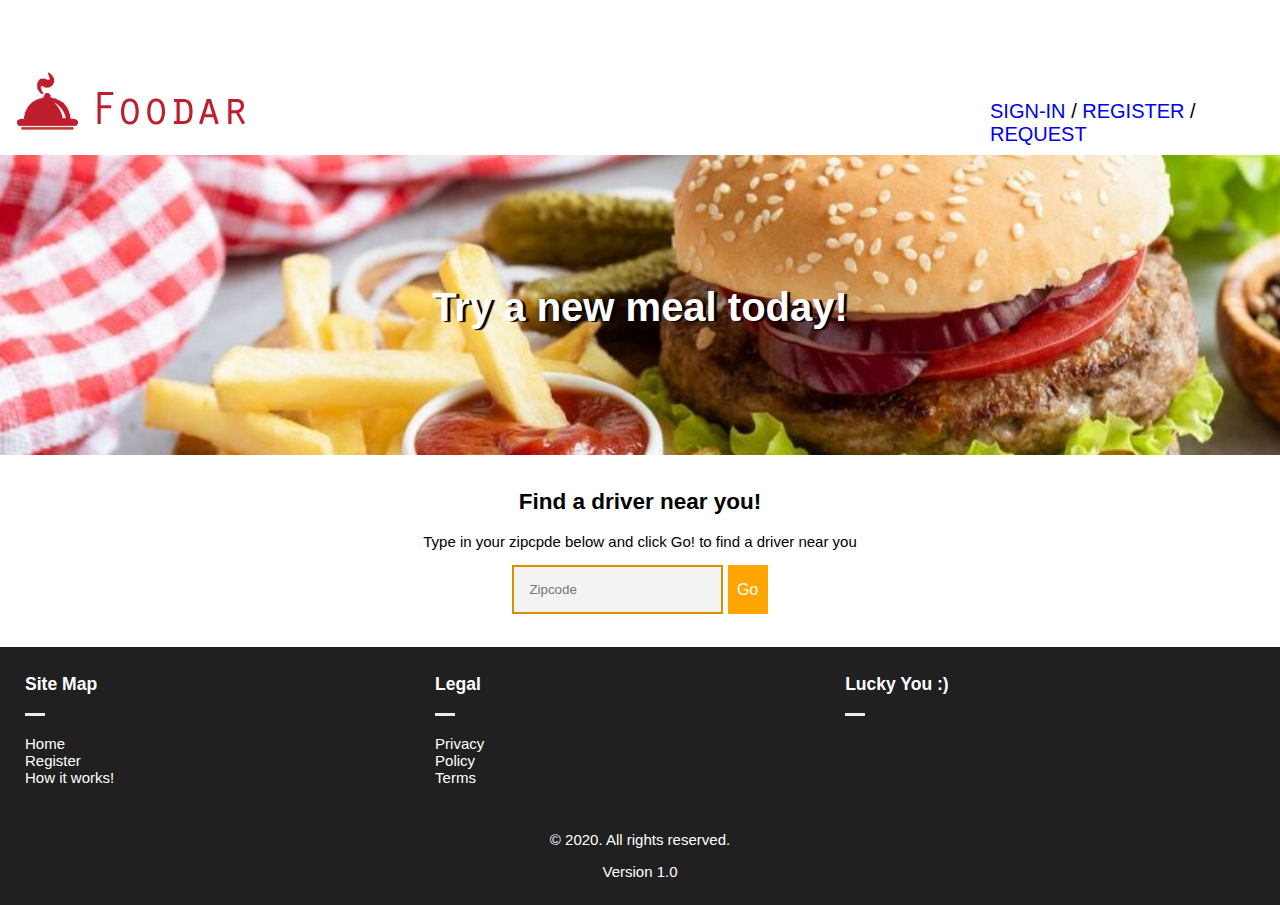
<file: Foodar 100/index.html>
<!DOCTYPE HTML>
<html lang="en-us">
	<head>
	    <meta charset="utf-8">
		<meta name="viewport" content="width=device-width, initial-scale=1.0">
		<title>Home</title>
		<link rel="stylesheet" type="text/css" href="style.css"></link>
	</head>
	<body>
		<header>
			<div id="navigation">
				<div class="navLogo">
					<a href="index.html"><img src="images/logo.png" alt="logo"></a>
				</div>
				<div class="navMenu">
					<nav class="menu">
						<ul>
							<li><a href="#">SIGN-IN</a></li>
							<li> / </li>
							<li><a href="register.html">REGISTER</a></li>
							<li> / </li>
							<li><a href="request.html">REQUEST</a></li>
						</ul>
					</nav>
				</div>
			</div>
		</header>
		<section id="bigImg">
			<h1>Try a new meal today!</h1>
		</section>
		<section id="findDriver">
			<h2>Find a driver near you!</h2>
			<p>Type in your zipcpde below and click Go! to find a driver near you</p>
			<form class="form">
				<input class="zip" id="zip-input" type="number" placeholder="Zipcode" maxlength="5"/>
				<button class="button" id="goBtn">Go</button>
				<h3 id="message"></h3>
			</form>
		</section>
		<footer>
			<div class="container"> 
				<div id="sitemap" class="sitemap">
					<div class="f-title">
						<h3>Site Map</h3>
					</div>
					<ul>
						<li><a href="index.html">Home</a></li>
						<li><a href="register.html">Register</a></li>
						<li><a href="about.html">How it works!</a></li>
					</ul>
				</div>
				<div id="menu" class="sitemap">
					<div class="f-title">
						<h3>Legal</h3>
					</div>
					<ul>
						<li><a href="">Privacy</a></li>
						<li><a href="">Policy</a></li>
						<li><a href="">Terms</a></li>
					</ul>
				</div>
				<div id="sitemap" class="sitemap">
					<div class="f-title">
						<h3>Lucky You :)</h3>
					</div>
				</div>
			</div>
			<section id="copyright">
				<p>&copy; 2020. All rights reserved.<p>
				<p class="version">Version 1.0</p>
			</section>
		</footer>
		<script src="myscript.js"></script>
	</body>
</html>
</file>
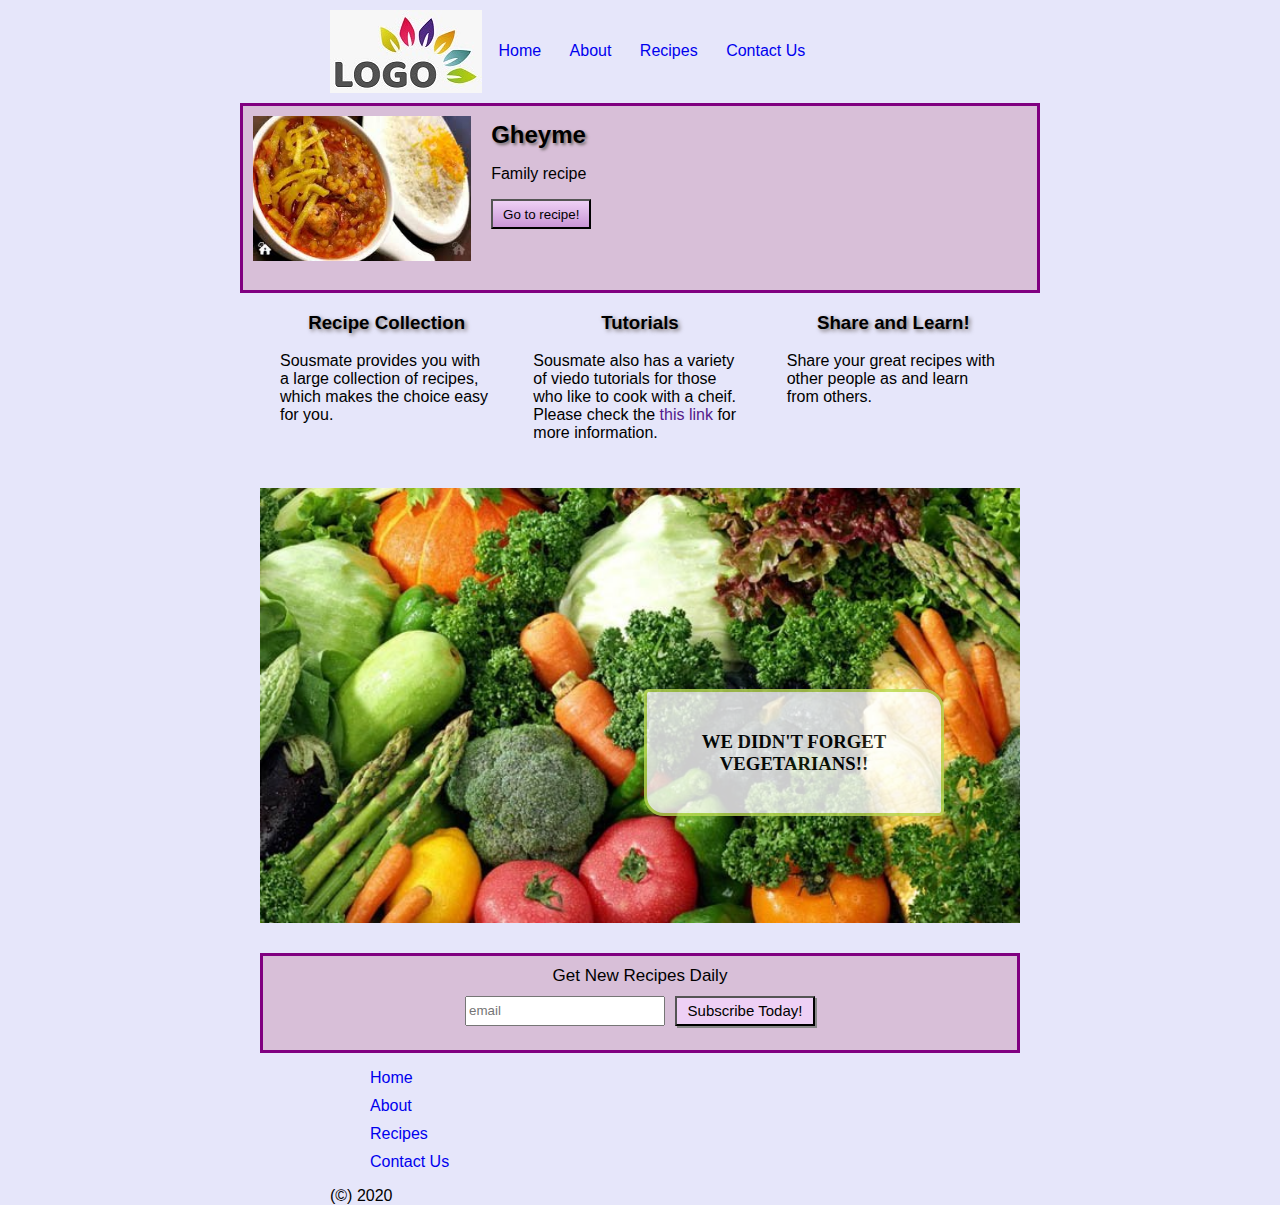
<file: Sousmate 100/index.html>
<!DOCTYPE html>
<html>
<head>
	<title>Home Page</title>
	<link rel="stylesheet" type="text/css" href="general.css">	
	<style>
		/*---------form-wrapper------*/
		#form-wrapper {
			height: 800px;
			width: 800px;
			margin:5px auto;
		}
		
		#form-wrapper #feature {
			background-color: thistle;
			height: 190px;
			border: 3px solid purple;	
		}
		
		#form-wrapper #paragraphs {
			height: 200px;
            margin: 0px;		 
			margin-bottom: 10px;
            padding: 0px 20px;			
		}
		
		#form-wrapper #news {
			position: relative;
		}
		
		#form-wrapper #mailinglist {
		    /*background-color: #e6e6fa;*/
			background-color: thistle;
			height: 100px;
			border: 3px solid purple;
            margin: 0px;			
		}
		
		.feat-column {
			float: left;
			padding: 10px;
			vertical-align: middle;
		}
		
		.feat-column.left {
			width: 30%;
		}
		
		.feat-column.right {
			width: 70%;
		}
		
		#recipeName {
			margin: 5px 0px;
			text-shadow: 2px 2px 3px #736c6b;
		}
		
		#rcpPicture:hover {
			opacity: 0.5;
		}
		
		#feat-form {
			width: 100px;
			height: 30px;
		}
		
		#recipebtn {
			float: left;
			background-color: #eed0f5;
			background: -webkit-gradient(linear, left top, left bottom, from(#eed0f5), to(#ca96d6));
			text-decoration: none;
			vertical-align: middle;
			width: 100%;
			height: 100%;
		}
		
		#recipebtn:hover {
            background: #d978f0;
            color: white;
        }
		
				
		#paragraphs .left, #paragraphs .middle, #paragraphs .right { 
			width: 33.33%;
			margin: 0px auto;
		}
		
		#paragraphs .left {
			float: left;
		}
		
		#paragraphs .middle {
			float: left;
		}
		
		#paragraphs .right {
			float: right;
		}
		
		.para-column {
			float: left;
			padding: 0px 20px;
			vertical-align: top;
			margin-top: 0px;
		}
		
		#leftTitle, #midTitle, #rightTitle {
			text-align: center;
			text-shadow: 2px 2px 4px #736c6b;
		}
				
		#news-img {
			display: block;
			text-align: center;
			width: 100%;
			margin: 0px auto;
			padding: 30px 0px;
		}
		
		#msgDiv {
			background: white;
			padding: 20px;
			position: absolute;
			top: 60%;
			right: 10%;
			width: 300px;
			opacity: 0.8;
			border: 3px solid #BADA55;
			border-radious: 5px 20px 5px;
			-moz-border-radious: 5px 20px 5pxx;
			-webkit-border-radius: 5px 20px 5px;
		}
		
		#msg {
			text-align: center;
			font-family: OpenSans;
			font-style: normal;
			Text-transform: uppercase;
		}
		
      	#mail-form {
			width: 350px;
			margin: 0px auto;
			height: 80px;
			vertical-align: middle;
			//background-color: #ced0f5;
		}
		
		#mail-form label{
			display: block;
 			font-size: 17px;
			text-align: center;   /* note: before, I had a "float: left" in lable style, which didn't let text-align to work. So I deleted it and the issue resolved.*/
			padding: 10px 70px;
        }				
		
		#mail-form .mail-text{
			float: left;
			width: 200px;
			height: 30px;
		}
		
		#mail-form #mailbtn {
			float: right;
			width: 140px;
			height: 30px;
			font-size: 15px;
			background-color: #eed0f5;
			vertical-align: middle;
			box-shadow: 2px 2px #888888;
		}
		
		
	</style>	
</head>
<body>	
	<div id="navbar">
		<span class="nav"><img src="images/logo-resized-50.jpg" id="logo"></span>
		<span class="nav link"><a href="index.html">Home</a></span>
		<span class="nav link"><a href="about.html">About</a></span>
		<span class="nav link"><a href="recipes.html">Recipes</a></span>
		<span class="nav link"><a href="contact.html">Contact Us</a></span>
	</div>
	
	<div id="form-wrapper" class="myform">
		<div id="feature">
			<img id="rcpPicture" class="feat-column left" src="images/chicken.jpg" alt="Barbeque Chicken" />
			<div class="feat-column right">
				<h2 id="recipeName">Barbeque Chicken</h2>
				<p id="synopsis">A great summer recipe!</p>
				<form id="feat-form" name="form" method="post">
					<button id="recipebtn" type="button" onclick="window.location.href='recipes.html';">Go to recipe!</button>
				</form>
			</div>
		</div>
		
		<div id="paragraphs">
			<div class="left">
				<h3 id="leftTitle">Recipe Collection</h3>
				<p class="para-column">Sousmate provides you with a large collection of recipes, which makes the choice easy for you.</p>
			</div>
			<div class="middle">
				<h3 id="midTitle">Tutorials</h3>
				<p class="para-column">Sousmate also has a variety of viedo tutorials for those who like to cook with a cheif. Please check the <a href="">this link</a> for more information.</p>
			</div>
			<div class="right">
				<h3 id="rightTitle">Share and Learn!</h3>
				<p class="para-column">Share your great recipes with other people as and learn from others.</p>
			</div
		</div>
		
		<div id="news">
			<img id="news-img" src="images/Beautiful-vegetables-1.jpg"/>
			<div id="msgDiv">
				<h3 id="msg">We didn't forget vegetarians!!</h3>
			</div>
		</div>
		
		<div id="mailinglist">		
			<form id="mail-form" name="form" method="post">		
				<label for="mail">Get New Recipes Daily</label>
				<input class="mail-text" type="email" name="email" placeholder="email" />
				<span><button id="mailbtn" type="submit">Subscribe Today!</button></span>
			</form>
		</div>
		
		<footer>
			<ul type="none">
				<li><a class="link" href="index.html">Home</a></li>
				<li><a class="link" href="about.html">About</a></li>
				<li><a class="link" href="recipes.html">Recipes</a></li>
				<li><a class="link" href="contact.html">Contact Us</a></li>
			</ul>
			<p>(&copy) 2020</p>
		</footer>
	</div>
	<script src="myscript.js"></script>
</body>
</html>
</file>
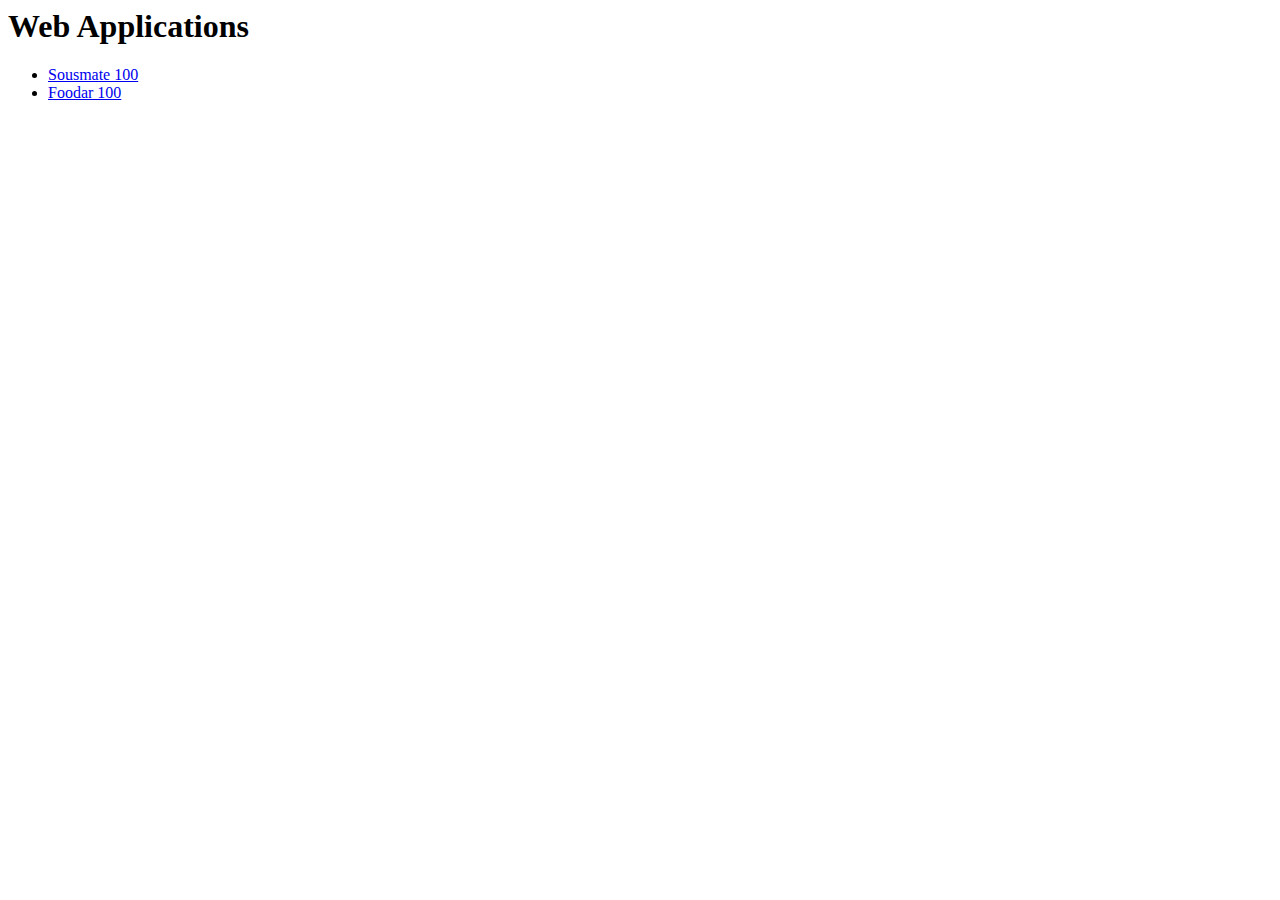
<file: webApps.html>
<html>
<body>
	<h1>Web Applications</h1>
		<ul>
			<li><a href="azimbm/MyPortfolio/Sousmate 100/index.html">Sousmate 100</a></li>
			<li><a href="azimbm/MyPortfolio/Foodar 100/index.html">Foodar 100</a></li>
		</ul>
</body>
</html>
</file>
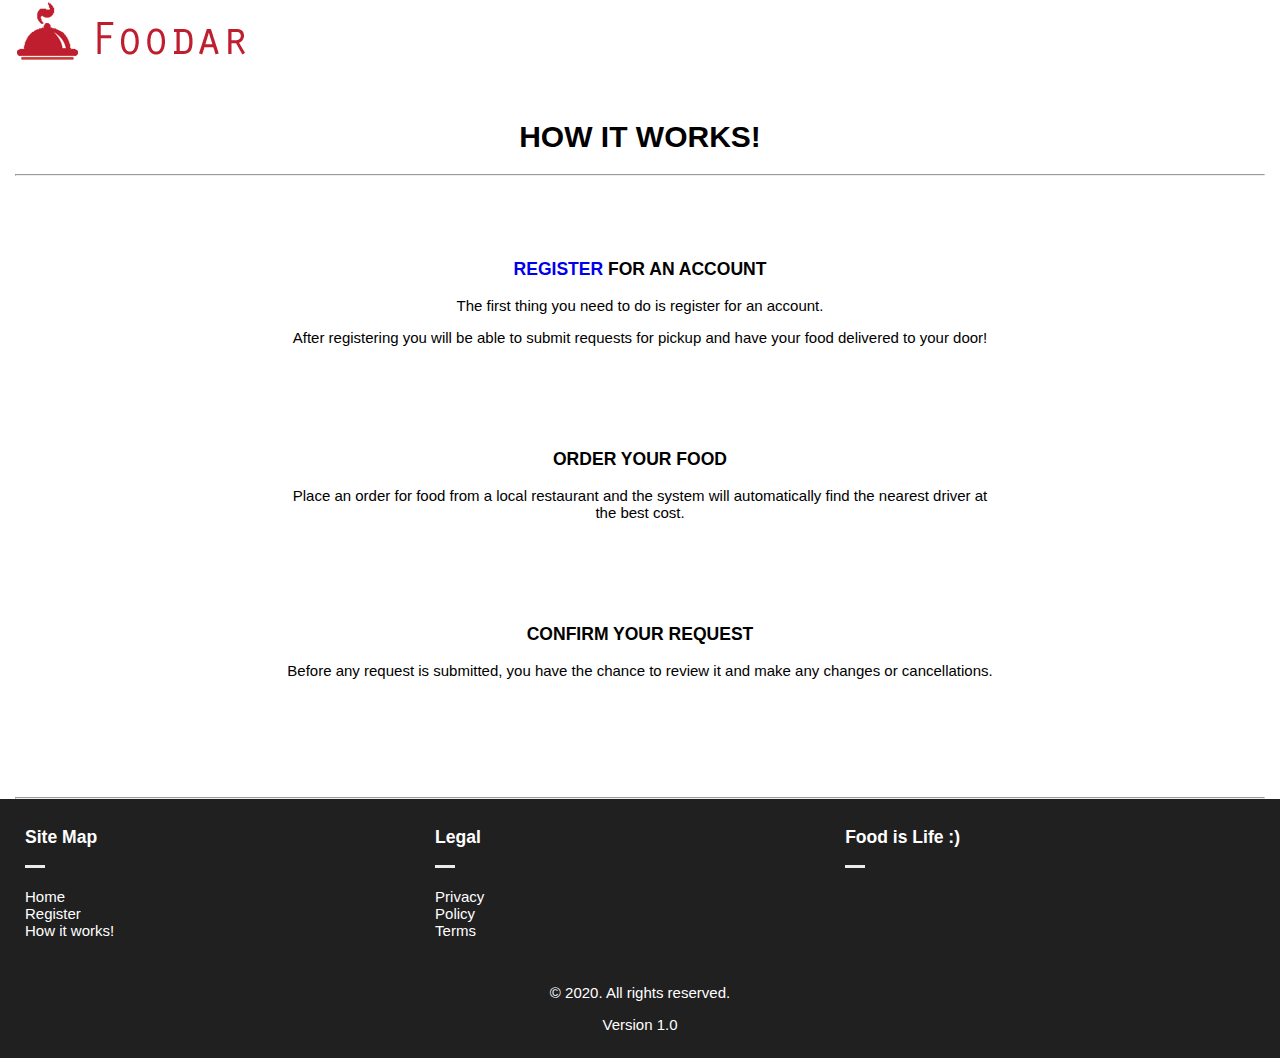
<file: Foodar 100/about.html>
<!DOCTYPE html>
<html lang="en-us">
	<head>
	    <meta charset="utf-8">
		<meta name="viewport" content="width=device-width, initial-scale=1.0">
		<title>How it Works!</title>
		<link rel="stylesheet" type="text/css" href="style.css">
	</head>
	<body>
		<header id="reg-header">
			<div id="navBar">
				<a href="index.html"><img src="images/logo.png" alt="logo"/></a>
			</div>
		</header>
		<section id="main" class="container">
			<div id="heading">
				<h1>HOW IT WORKS!</h1>
				<div class="line">
					<hr>
				</div>
			</div>
			<div class="wrapper width-60">
				<div class="part1">
					<h3><a href="register.html">REGISTER</a> FOR AN ACCOUNT</h3>
					<p>The first thing you need to do is register for an account.</p>
					<p>After registering you will be able to submit requests for pickup and have your food delivered to your door!</p>
				</div>
				<div class="part1">
					<h3>ORDER YOUR FOOD</h1>
					<p>Place an order for food from a local restaurant and the system will automatically find the nearest driver at the best cost.</p>
				</div>
				<div class="part1">
					<h3>CONFIRM YOUR REQUEST</h3>
					<p>Before any request is submitted, you have the chance to review it and make any changes or cancellations.</p>
				</div>
			</div>
			<div class="line">
					<hr>
			</div>
		</section>
		<footer>
			<div class="container"> 
				<div id="sitemap" class="sitemap">
					<div class="f-title">
						<h3>Site Map</h3>
					</div>
					<ul>
						<li><a href="index.html">Home</a></li>
						<li><a href="register.html">Register</a></li>
						<li><a href="about.html">How it works!</a></li>
					</ul>
				</div>
				<div id="menu" class="sitemap">
					<div class="f-title">
						<h3>Legal</h3>
					</div>
					<ul>
						<li><a href="">Privacy</a></li>
						<li><a href="">Policy</a></li>
						<li><a href="">Terms</a></li>
					</ul>
				</div>
				<div id="sitemap" class="sitemap">
					<div class="f-title">
						<h3>Food is Life :)</h3>
					</div>
				</div>
			</div>
			<section id="copyright">
				<p>&copy; 2020. All rights reserved.<p>
				<p class="version">Version 1.0</p>
			</section>
		</footer>
	</body>
</html>
</file>
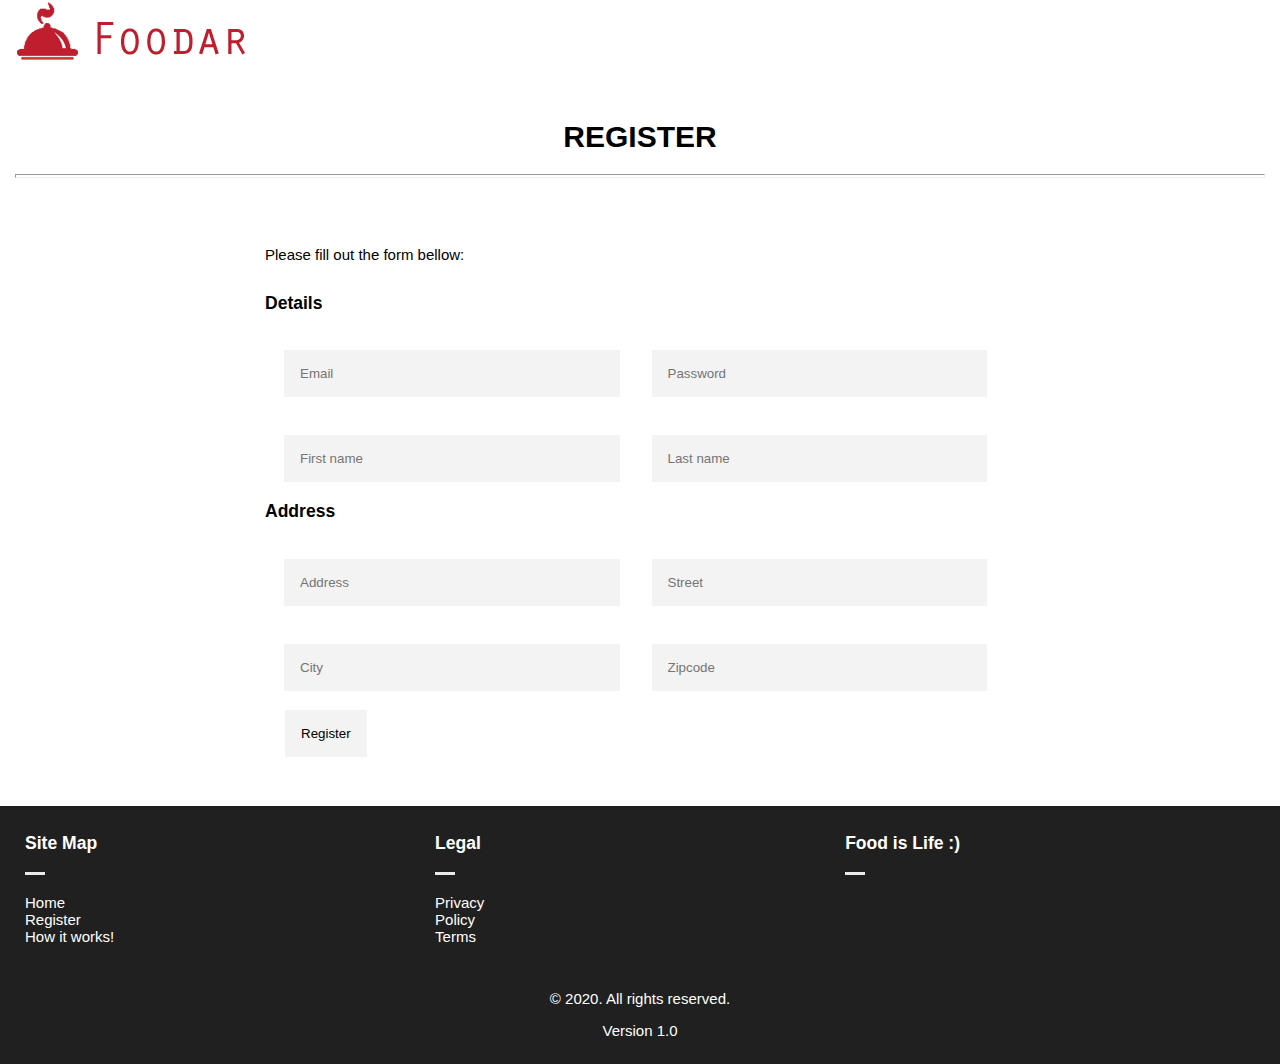
<file: Foodar 100/register.html>
<!DOCTYPE html>
<html lang="en-us">
	<head>
	    <meta charset="utf-8">
		<meta name="viewport" content="width=device-width, initial-scale=1.0">
		<title>Register</title>
		<link rel="stylesheet" type="text/css" href="style.css"></link>
	</head>
	<body>
		<header id="reg-header">
			<div id="navBar">
				<a href="index.html"><img src="images/logo.png" alt="logo"/></a>
			</div>
		</header>
		<section id="main" class="container">
			<div id="heading">
				<h1>REGISTER</h1>
				<hr class="line"/>
			</div>
			<div class="wrapper width-60">
				<p id="headState">Please fill out the form bellow:</p>
				<form id="registerForm" action="#">
					<div id="details" class="formDiv">
						<h3 class="regTitle">Details</h3>
						<div class="reg-input">
							<input  type="email" name="email" placeholder="Email" required>
						</div>
						<div class="reg-input">
							<input type="password" name="password" placeholder="Password" required>
						</div>
						<div class="reg-input">
							<input type="text" name="firstname" placeholder="First name" required>
						</div>
						<div class="reg-input">
							<input type="text" name="Lastname" placeholder="Last name" required>
						</div>
					</div>
					<div id="address" class="formDiv">
						<h3 class="regTitle">Address</h3>
						<div class="reg-input">
							<input type="text" name="address" placeholder="Address" required>
						</div>
						<div class="reg-input"> 
							<input type="text" name="address" placeholder="Street" required>
						</div>
						<div class="reg-input">
							<input type="text" name="address" placeholder="City" required>
						</div>
						<div class="reg-input">
							<input type="number" name="address" placeholder="Zipcode" required>	
						</div>
					</div>
					<div id="btn" class="formDiv">
						<input type="submit" class="reg-btn" value="Register">
					</div>
				</form>		
			</div>
		</section>
		<footer>
			<div class="container"> 
				<div id="sitemap" class="sitemap">
					<div class="f-title">
						<h3>Site Map</h3>
					</div>
					<ul>
						<li><a href="index.html">Home</a></li>
						<li><a href="register.html">Register</a></li>
						<li><a href="about.html">How it works!</a></li>
					</ul>
				</div>
				<div id="menu" class="sitemap">
					<div class="f-title">
						<h3>Legal</h3>
					</div>
					<ul>
						<li><a href="">Privacy</a></li>
						<li><a href="">Policy</a></li>
						<li><a href="">Terms</a></li>
					</ul>
				</div>
				<div id="sitemap" class="sitemap">
					<div class="f-title">
						<h3>Food is Life :)</h3>
					</div>
				</div>
			</div>
			<section id="copyright">
				<p>&copy; 2020. All rights reserved.<p>
				<p class="version">Version 1.0</p>
			</section>
		</footer>
	</body>
</html>
<body>
</file>
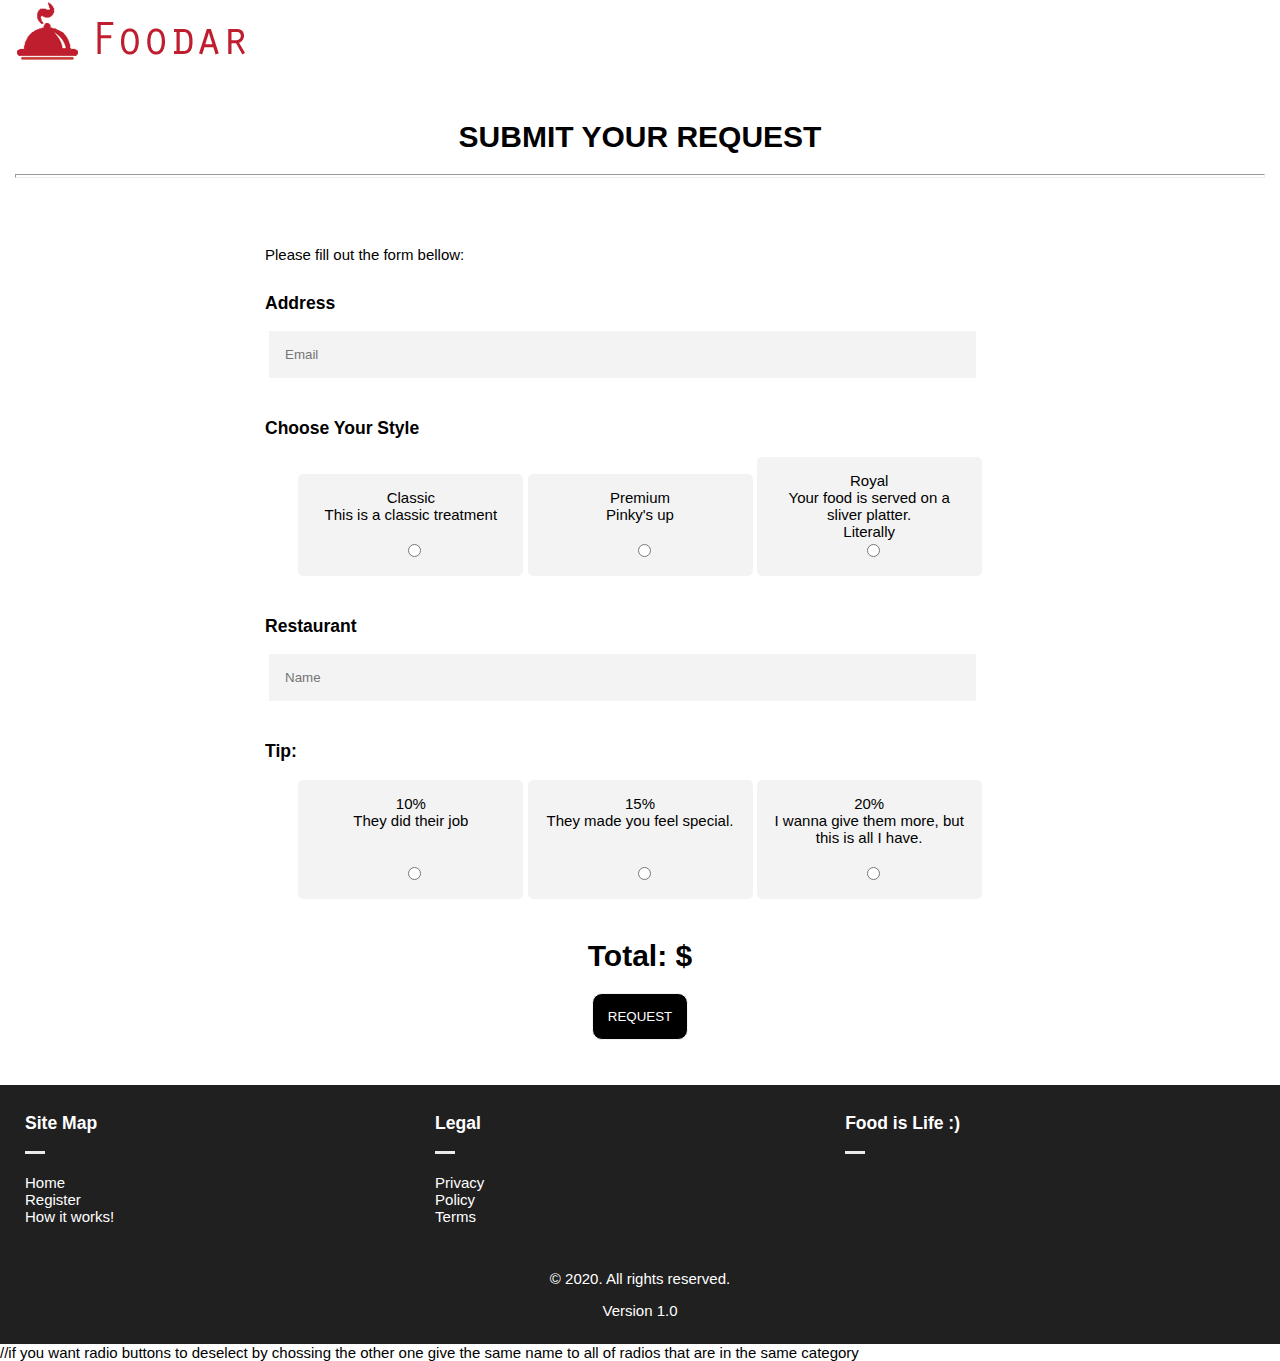
<file: Foodar 100/request.html>
<!DOCTYPE html>
<html lang="en-us">
	<head>
	    <meta charset="utf-8">
		<meta name="viewport" content="width=device-width, initial-scale=1.0">
		<title>Request</title>
		<link rel="stylesheet" type="text/css" href="style.css"></link>
	</head>
	<body>
		<header id="reg-header">
			<div id="navBar">
				<a href="index.html"><img src="images/logo.png" alt="logo"/></a>
			</div>
		</header>
		<section id="main" class="container">
			<div id="heading">
				<h1>SUBMIT YOUR REQUEST</h1>
				<hr class="line"/>
			</div>
			<div class="wrapper width-60">
				<p id="headState">Please fill out the form bellow:</p>
				<form id="requestForm" action="#">
					<div id="req-adr" class="formDiv">
						<h3 class="req-title">Address</h3>
						<div class="req-input">
							<input  type="email" name="email" placeholder="Email">
						</div>
					</div>
					<div id="req-style" class="formDiv">
						<h3 class="req-title">Choose Your Style</h3>
						<div class="req-radio">
							<label class="radio-label" for="classic">Classic<br/> This is a classic treatment<br/><br/></label>
							<input class="food-style" id="classic" type="radio" name="f-style" placeholder="Classic" value="3" required>
						</div>
						<div class="req-radio">
							<label class="radio-label" for="premium">Premium<br/>Pinky's up<br/><br/></label>
							<input class="food-style" id="premium" type="radio" name="f-style" placeholder="Premium" value="5">
						</div>
						<div class="req-radio">
							<label class="radio-label" for="royal">Royal<br/>Your food is served on a sliver platter.<br/>Literally</br/></label>
							<input class="food-style" id="royal" type="radio" name="f-style" placeholder="Royal" value="10" required>
						</div>
					</div>
					<div id="req-rest" class="formDiv">
						<h3 class="req-title">Restaurant</h3>
						<div class="req-input">
							<input  type="text" name="name" placeholder="Name">
						</div>
					</div>
					<div id="req-tip" class="formDiv">
						<h3 class="req-title">Tip:</h3>
						<div class="req-radio">
							<label class="radio-label" for="low-tip">10%<br/>They did their job<br/><br/><br/></label>
							<input class="food-tip" id="low-tip" type="radio" name="f-tip" placeholder="low-tip" value="10" required>
						</div>
						<div class="req-radio"> 
							<label class="radio-label" for="mid-tip">15%<br/>They made you feel special.<br/><br/><br/></label>
							<input class="food-tip" id="mid-tip" type="radio" name="f-tip" placeholder="mid-tip" value="15" required>
						</div>
						<div class="req-radio"> 
							<label class="radio-label" for="hogh-tip">20%<br/>I wanna give them more, but this is all I have.<br/><br/></label>
							<input class="food-tip" id="high-tip" type="radio" name="f-tip" placeholder="high-tip" value="20" required>
						</div>
					</div>
					<div id="req-price">
						<h1>Total: $<span id="totalprice"></span></h1>
						<input type="submit" class="req-btn" value="REQUEST" action="#">
					</div>
				</form>		
			</div>
		</section>
		<footer>
			<div class="container"> 
				<div id="sitemap" class="sitemap">
					<div class="f-title">
						<h3>Site Map</h3>
					</div>
					<ul>
						<li><a href="index.html">Home</a></li>
						<li><a href="register.html">Register</a></li>
						<li><a href="about.html">How it works!</a></li>
					</ul>
				</div>
				<div id="menu" class="sitemap">
					<div class="f-title">
						<h3>Legal</h3>
					</div>
					<ul>
						<li><a href="">Privacy</a></li>
						<li><a href="">Policy</a></li>
						<li><a href="">Terms</a></li>
					</ul>
				</div>
				<div id="sitemap" class="sitemap">
					<div class="f-title">
						<h3>Food is Life :)</h3>
					</div>
				</div>
			</div>
			<section id="copyright">
				<p>&copy; 2020. All rights reserved.<p>
				<p class="version">Version 1.0</p>
			</section>
		</footer>
		
		<script src="totals.js"></script>
	</body>
</html>
<body>

//if you want radio buttons to deselect by chossing the other one give the same name to all of radios that are in the same category
</file>
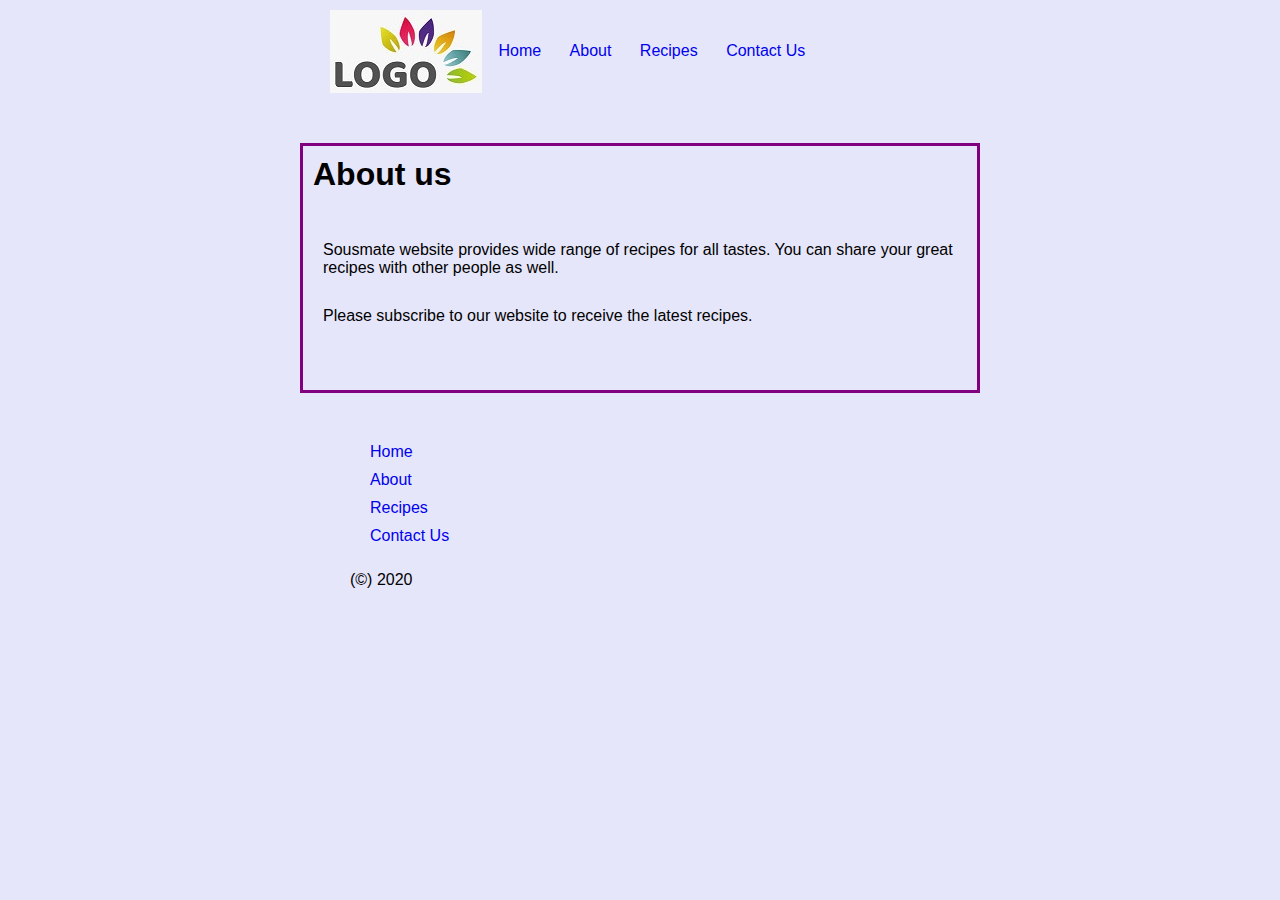
<file: Sousmate 100/about.html>
<!DOCTYPE html>
<head>
	<title>About</title>
	<link rel="stylesheet" type="text/css" href="general.css">	
	<style>	
		.maintext {
			height: 250px;
			width: 680px;
			margin:50px auto;
			background-color: #e6e6fa;
			border: 3px solid purple;
		}
		h1, p {
			margin: 10px;
		}
		
		p {
			padding: 10px;
		}
	</style>
</head>
<body>
	
	<div id="navbar">
		<span class="nav"><img src="images/logo-resized-50.jpg" id="logo"></span>
		<span class="nav link"><a href="index.html">Home</a></span>
		<span class="nav link"><a href="about.html">About</a></span>
		<span class="nav link"><a href="recipes.html">Recipes</a></span>
		<span class="nav link"><a href="contact.html">Contact Us</a></span>
	</div>
	
	<div class="maintext">
		<h1>About us</h1>
		<br/>
		<p>Sousmate website provides wide range of recipes for all tastes. You can share your great recipes with other people as well. </p>
		<p>Please subscribe to our website to receive the latest recipes.</p>
	</div>
	<footer>
		<ul type="none">
			<li><a class="link" href="index.html">Home</a></li>
			<li><a class="link" href="about.html">About</a></li>
			<li><a class="link" href="recipes.html">Recipes</a></li>
			<li><a class="link" href="contact.html">Contact Us</a></li>
		</ul>
		<p>(&copy) 2020</p>
	</footer>		
</body>
</html>
</file>
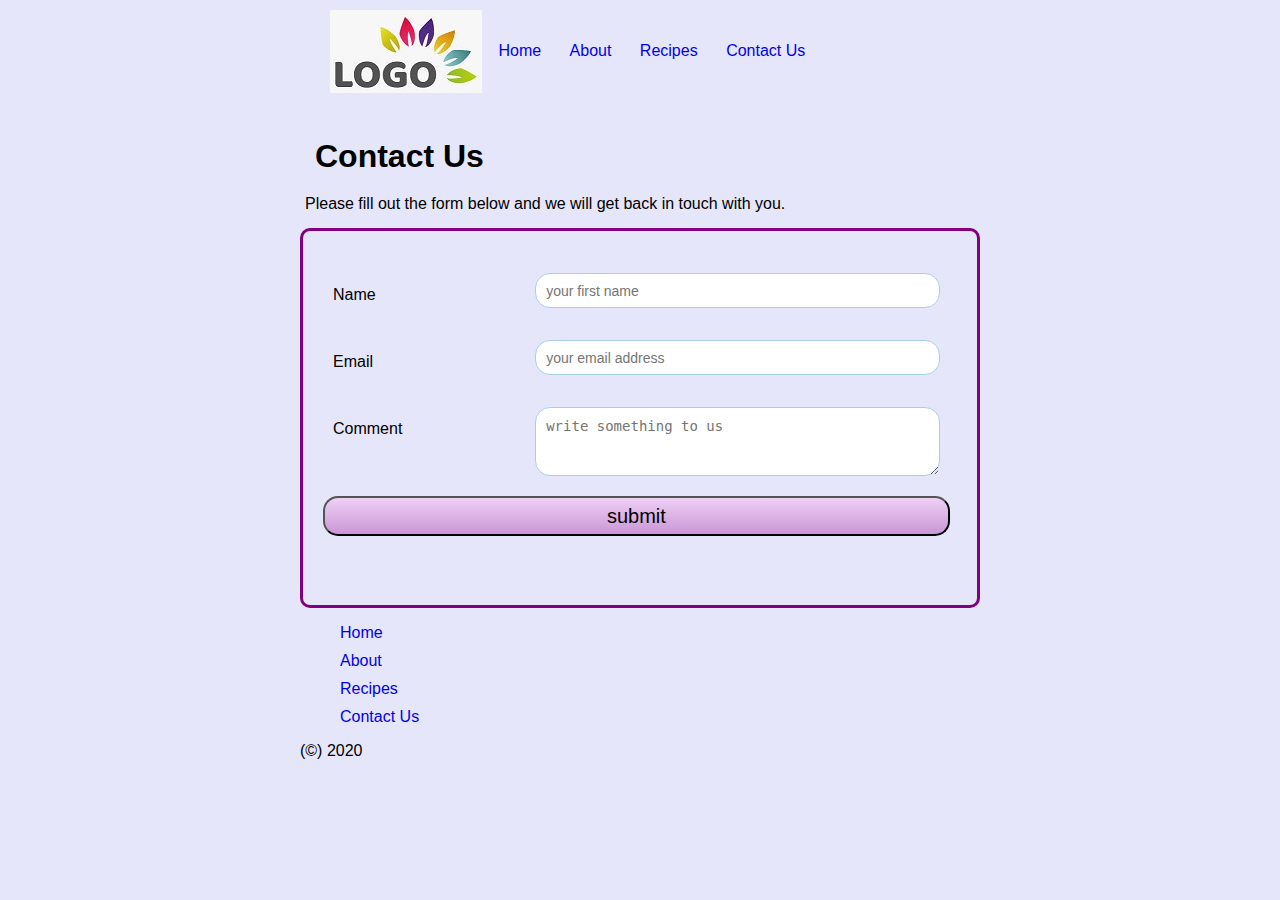
<file: Sousmate 100/contact.html>
<!DOCTYPE html>
<head>
	<title>Contact Us</title>
	<link rel="stylesheet" type="text/css" href="general.css">
	<style>			
		/*---------form-wrapper------*/		
		#form-wrapper {
			background-color: #e6e6fa ;
			border: 3px solid purple;
			border-radious: 10px;
			-moz-border-radious: 10px;
			-op-border-radius: 10px;
            -webkit-border-radius: 10px;
			width: 680px;
			margin:5px auto;
			height: 380px;
		}
		
		#form {
			margin-top: 30px;
		}
		
		
		#form-wrapper label {
            float:left;
			display:block;
			text-align:left;
			vertical-align: top;
            width:30%;
			padding: 10px;
			margin-left: 20px;
			margin-top: 15px;
        }
		
		#form-wrapper input, #form-wrapper textarea {
            float:left;
            border:solid 1px #aacfe4;
            border-radius: 15px;
			-moz-border-radius: 15px;
            -op-border-radius: 15px;
            -webkit-border-radius: 15px;
			width:60%;
            margin:12px 0 20px 10px;
            font-size: 14px;
        } 
		
		#form-wrapper input{
            height: 35px;
            padding: 4px 10px;
			vertical-align: top;
        }
		
		#form-wrapper textarea{
            overflow: scroll;
			padding: 10px 10px;
			vertical-align: top;
        }
		
		/* ----------- Form Button ----------- */
        #form-wrapper button {
			float: left;
			background: #eed0f5;
			background: -webkit-gradient(linear, left top, left bottom, from(#eed0f5), to(#ca96d6));
			padding: 5px, 20px;
			border-radious: 15px;
			-webkit-border-radius:15px;
			-moz-border-radious: 15px;
			font-size: 20px;
			width: 93%;
			height: 40px;
			margin-left: 20px;
		}
		
		#form-wrapper button:hover {
            background: #d978f0;
            color: white;
        }
		
		#myheader h1, #myheader p, #nav, footer {
			width: 680px; 
			margin:0px auto;
		}
		
		#myheader h1 {
			margin-top: 30px;
			padding:15px;
		}
		
		#myheader p {
			margin-bottom: 10px;
			padding:5px;
		}
				
	</style>
</head>
<body>
	<div id="navbar">
		<span class="nav"><img src="images/logo-resized-50.jpg" id="logo"></span>
		<span class="nav link"><a href="index.html">Home</a></span>
		<span class="nav link"><a href="about.html">About</a></span>
		<span class="nav link"><a href="recipes.html">Recipes</a></span>
		<span class="nav link"><a href="contact.html">Contact Us</a></span>
	</div>
	<div id="myheader">
		<h1>Contact Us</h1>
		<p>Please fill out the form below and we will get back in touch with you.</p>
	</div>
	<div id="form-wrapper">		
		<form id="form" name="form" method="post" action="index.html">
					
	    	<label for="first_neme">Name</label>
			<input type="text" name="name" placeholder="your first name" id="name" required/>
			
			<label for="email">Email</label>
			<input type="text" name="email" placeholder="your email address" id="email" required/>
			
			<label for="comment">Comment</label>
			<textarea placeholder="write something to us" name="comment" id="comment" rows="2" required></textarea>
			
			<button type="submit" value="Submit" />submit</button>
		</form>
	</div>
		
	<footer>
		<ul type="none">
			<li><a class="link" href="index.html">Home</a></li>
			<li><a class="link" href="about.html">About</a></li>
			<li><a class="link" href="recipes.html">Recipes</a></li>
			<li><a class="link" href="contact.html">Contact Us</a></li>
		</ul>
		<p>(&copy) 2020</p>
	</footer>
		
</body>
</html>
</file>
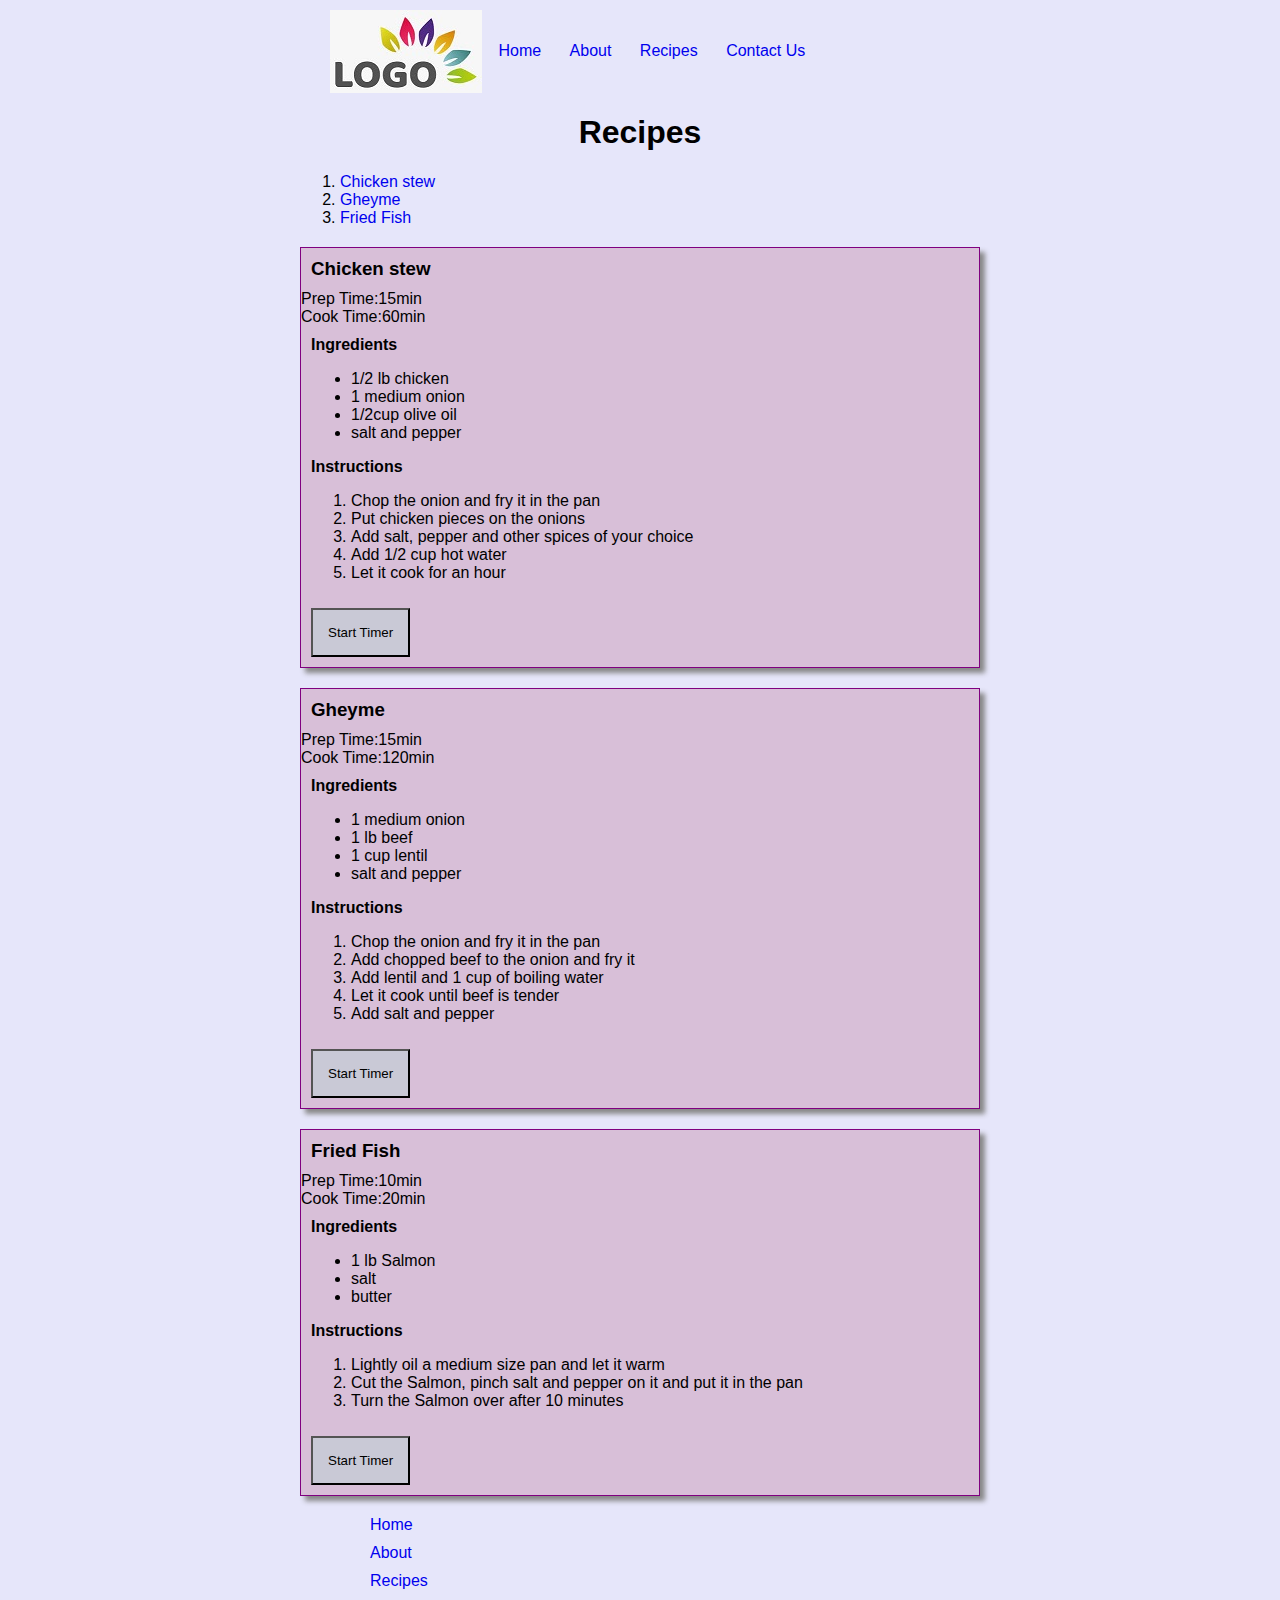
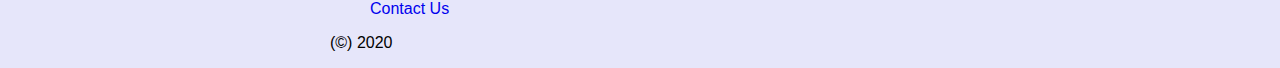
<file: Sousmate 100/recipes.html>
<!DOCTYPE html>
<html>
<head>
	<title>Recipes</title>	
	<link rel="stylesheet" type="text/css" href="general.css">
	<style>
		/*---------form-wrapper------*/
		#form-wrapper {
			width: 680px;
			margin:5px auto;
		}
		
		#form-wrapper h1 {
			text-align: center;
		}
		
		#instructions h3, h4, button {  
			margin: 10px;
		}
		
		#instructions .rcpDetail {
		    background-color: thistle;
			border: 1px solid purple;
			margin: 20px 0px;
			box-shadow: 5px 5px 5px #888888;
		}
			
		.rcpDetail li, #ingredients li, #instructions li {
			font-weight: normal;
		}
		
		.button {
			padding: 15px;
			background-color: #c9c9d6;
		}
		
		.timer {
			color: white;
		}
				
	</style>	
</head>
<body>	
	<div id="navbar">
		<span class="nav"><img src="images/logo-resized-50.jpg" id="logo"></span>
		<span class="nav link"><a href="index.html">Home</a></span>
		<span class="nav link"><a href="about.html">About</a></span>
		<span class="nav link"><a href="recipes.html">Recipes</a></span>
		<span class="nav link"><a href="contact.html">Contact Us</a></span>
	</div>
	
	<div id="form-wrapper" class="myform">
		<h1>Recipes</h1>
		<div id="list"></div>
		<div id="instructions"></div>
		<footer>
			<ul type="none">
				<li><a class="link" href="index.html">Home</a></li>
				<li><a class="link" href="about.html">About</a></li>
				<li><a class="link" href="recipes.html">Recipes</a></li>
				<li><a class="link" href="contact.html">Contact Us</a></li>
			</ul>
			<p>(&copy) 2020</p>
		</footer>
	</div>
	<script src="recipe.js"></script>
</body>
</html>
</file>
<file: Foodar 100/style.css>
body {
	font-family: Calibri, Verdana, Arial, Helvetica, sans-serif;
	font-size: 15px;
	font-weight: normal;
	margin: 0px;
	padding: 0px;
}

header {
	position: relative;
	width: 100%;
	height: 150px;
	display: block;
}

#reg-header {
	height: 100px;
}

link {
	display: none;
}

div {
	display: block;
}

section {
	display: block;
}

h1 {
	font-size: 30px;
}

.banner {
	position: fixed;
	top: 0px;
    height:70px;
    width: 100%;
	text-align: center;
}

#banImg {
	margin: 0px;
	/*width: 100%;*/
	height: 100%;
	object-fit: contain;
	/*display: inline-block;*/
	text-align: center;
}

.close {
	position: fixed;
	border: 2px solid #000000;
	top: 0px;
	padding: 2px 4px;
	vertical-align: top;
	
}

.close:hover {
	cursor: pointer;
}

#navigation {
	position: relative;
	width: 100%;
	top: 70px;
}

nav {
	display: block;
}

.navLogo {
	width: 25%;
	float: left;
}

.navMenu {
	 width: 25%;
	 float: right;
	 margin: 10px;
	 font-size: 15pt;
}

.navMenu ul li {
	display: inline-block;
}

.menu ul li a {
	text-decoration: none;
}

.menu ul li a:hover {
	color: #d69000;
}

#bigImg {
	width: 100%;
	height: 300px;
	background: url('images/pic1.jpg');
	background-size: cover;
	/*position: relative;*/
	text-align: center;
	margin-top: 5px;
}

#bigImg h1 {
	margin: 0px auto;
	position: relative;
	text-align: center;
	top: 30%;
	font-size: 30pt;
	padding: 1em;
	color: white;
	text-shadow: 3px 1px 1px black;
}

.line {
	color: #e8dfdf;
	height: 2px;
	text-align: center;
}
			
.container {
	padding: 0px 15px;
	margin: 0px auto;
}
			
#heading {
	text-align: center;
}

#registerForm, #requestForm {
	margin: 2em 0 0;
}

#registerForm input, #requestForm input{
	display: block;
}
			
.wrapper {
	padding: 3em;
	min-height: 100%;
	text-align: center;
}

.width-60 {
	width: 60%;
	margin: auto;
}

#headState {
	text-align: left;
}

.formDiv input {
	display: block;
    margin: 0.3em;
}

h3.regTitle, h3.req-title {
	text-align: left;
}

.req-input input{
	width: 90%;
	padding: 15px;
}

.req-radio {
	display: inline-block;
	width: 30%;
	height: 100%;
	background-color: #f3f3f3;
	padding: 1em;
	box-sizing: border-box;
	text-align: center;
	border-radius: 5px;
	/*object-fit: contain;*/
}

.radio-label {
	vertical-align: top;
}

.req-radio .food-style, .req-radio .food-tip {
	width: 100%;
	padding: 15px;
	text-align: center;
	vertical-align: bottom;
}

.food-style, .food-tip {
	text-align: center;
}

#req-adr, #req-style, #req-rest, #req-tip {
	margin-bottom: 40px;
}

input {
	padding: 15px;
	vertical-align: top;
	background-color: #f3f3f3;
	border: 1px solid #f3f3f3;
	outline: none;
}

.reg-input {
	width: 45%;
	float: left;
	padding: 15px;
}

.reg-input input {
	width: 90%;
	margin: 0.3em;
}

.reg-btn {
	margin-left: 20px !important;
}

.req-btn {
	background-color: black;
	color: white;
	margin: auto;
	text-align: center;
	border-radius: 10px;
}

.req-btn:hover {
	background-color: #ccad52;
	color: white;
	transition: all 0.3s ease;
}

.reg-btn:hover {
	background-color: #000000;
	color: white;
	transition: all 0.3s ease;
}

footer {
	padding:10px;
	background: #202020;
	color: white;
	display: block;
}

.sitemap {
	display: inline-block;
	width: 33%;
	vertical-align: top;
}
			
.sitemap li {
	display: list-item;
	text-align: -webkit-match-parent;
	list-style-type: none;
}

.sitemap a {
	color: white;
	text-decoration: none;
}

.sitemap ul {
	margin: 40px 30px 30px 0px;
	padding: 0px;
}

.f-title::after {
    content: "";
    position: absolute;
    display: block;
    width: 20px;
    height: 3px;
	background-color: #eaeaea
}

.part1 {
	padding: 20px 20px 50px 20px;
	text-align: center;
}

#copyright, .version {
	text-align: center;
}

li {
	list-style-type: none;
}

#findDriver {
	text-align: center;
	margin: 0px auto;
	padding: 15px;
}

.zip {
	/*outline: solid;*/
	border: 2px solid #d69000;
}


.button {
	width: 40px;
	height: 49px;
	color: white;
	background-color: orange;
	font-size: 12pt;
	border: 2px #d69000;
}

#goBtn:hover {
	cursor: grab;
}
a {
	text-decoration: none;
}
</file>
<file: Sousmate 100/general.css>
body {
	font-family: Calibri, Verdana, Arial, Helvetica, sans-serif;
	background-color: lavender;
}

* {
	box-sizing: border-box;
}

#navbar, footer {
	margin:0px auto;
	width: 620px;
}

#navbar {
	margin-top: 10px;
	margin-bottom: 10px;
}

.link:hover{
	background-color: thistle;
}
		
#navbar a:link, a:visited {
	padding: 12px;
}
		
#logo {
	vertical-align: middle;
}

footer {
	width: 620px;
}
		
footer ul li {
	margin: 10px 0px;
}
		
script {
	display: none;
}
		
a:link {
	text-decoration: none;
}
</file>
